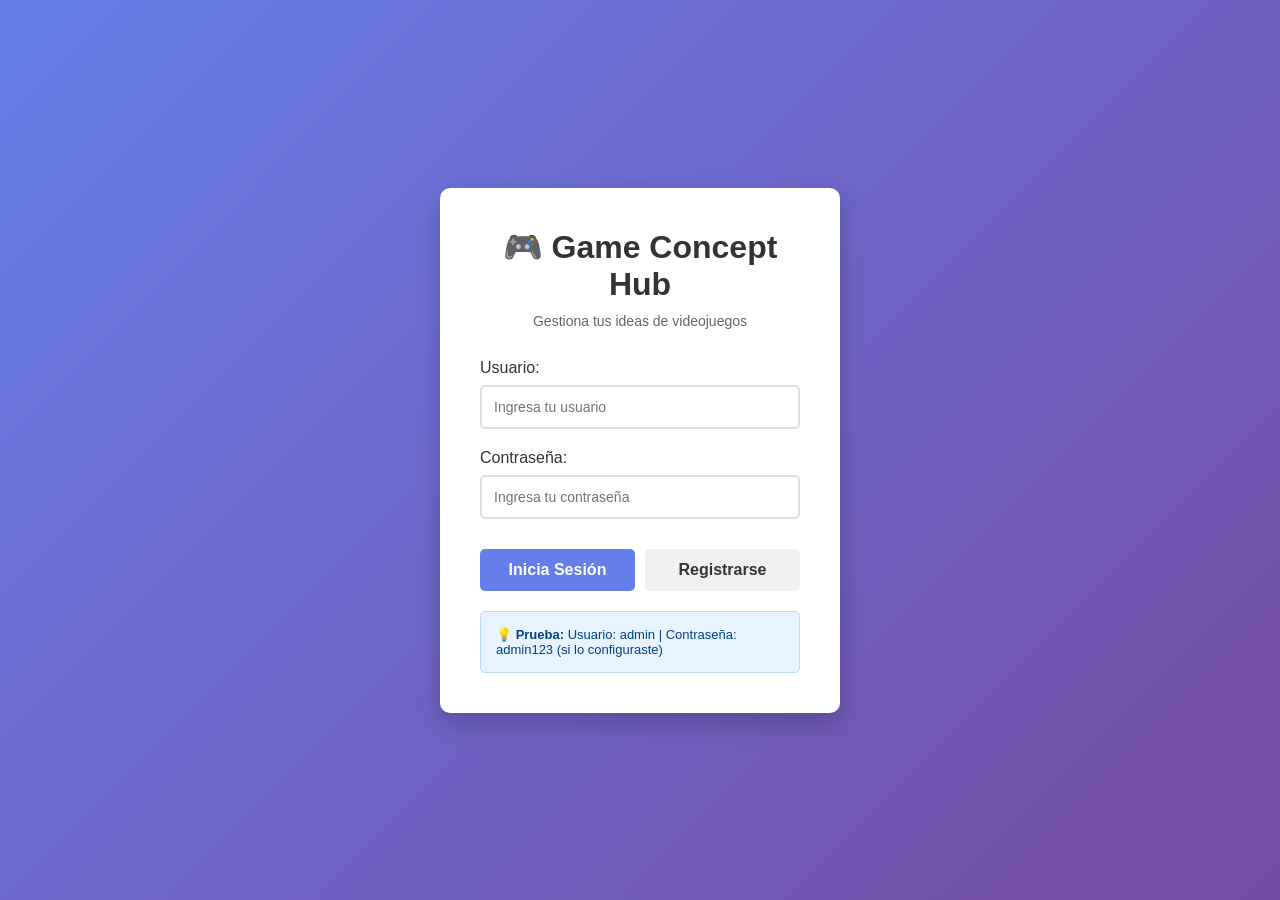
<file: target/classes/static/login.html>
<!DOCTYPE html>
<html lang="es">
<head>
    <meta charset="UTF-8">
    <meta name="viewport" content="width=device-width, initial-scale=1.0">
    <title>Login - Game Concept Hub</title>
    <style>
        * {
            margin: 0;
            padding: 0;
            box-sizing: border-box;
        }

        body {
            font-family: 'Segoe UI', Tahoma, Geneva, Verdana, sans-serif;
            background: linear-gradient(135deg, #667eea 0%, #764ba2 100%);
            min-height: 100vh;
            display: flex;
            align-items: center;
            justify-content: center;
        }

        .container {
            background: white;
            padding: 40px;
            border-radius: 10px;
            box-shadow: 0 10px 25px rgba(0, 0, 0, 0.2);
            width: 100%;
            max-width: 400px;
        }

        h1 {
            text-align: center;
            margin-bottom: 10px;
            color: #333;
        }

        .subtitle {
            text-align: center;
            color: #666;
            margin-bottom: 30px;
            font-size: 14px;
        }

        .form-group {
            margin-bottom: 20px;
        }

        label {
            display: block;
            margin-bottom: 8px;
            color: #333;
            font-weight: 500;
        }

        input {
            width: 100%;
            padding: 12px;
            border: 2px solid #ddd;
            border-radius: 5px;
            font-size: 14px;
            transition: border-color 0.3s;
        }

        input:focus {
            outline: none;
            border-color: #667eea;
        }

        .button-group {
            display: flex;
            gap: 10px;
            margin-top: 30px;
        }

        button {
            flex: 1;
            padding: 12px;
            border: none;
            border-radius: 5px;
            font-size: 16px;
            font-weight: 600;
            cursor: pointer;
            transition: background 0.3s;
        }

        .btn-login {
            background: #667eea;
            color: white;
        }

        .btn-login:hover {
            background: #5568d3;
        }

        .btn-register {
            background: #f0f0f0;
            color: #333;
        }

        .btn-register:hover {
            background: #e0e0e0;
        }

        .alert {
            padding: 12px;
            border-radius: 5px;
            margin-bottom: 20px;
            display: none;
        }

        .alert.success {
            background: #d4edda;
            color: #155724;
            border: 1px solid #c3e6cb;
            display: block;
        }

        .alert.error {
            background: #f8d7da;
            color: #721c24;
            border: 1px solid #f5c6cb;
            display: block;
        }

        .info {
            background: #e7f3ff;
            color: #004085;
            padding: 15px;
            border-radius: 5px;
            margin-top: 20px;
            font-size: 13px;
            border: 1px solid #b8daff;
        }

        .loading {
            display: none;
            text-align: center;
        }

        .spinner {
            border: 3px solid #f3f3f3;
            border-top: 3px solid #667eea;
            border-radius: 50%;
            width: 20px;
            height: 20px;
            animation: spin 1s linear infinite;
            margin: 0 auto;
        }

        @keyframes spin {
            0% { transform: rotate(0deg); }
            100% { transform: rotate(360deg); }
        }
    </style>
</head>
<body>
    <div class="container">
        <h1>🎮 Game Concept Hub</h1>
        <p class="subtitle">Gestiona tus ideas de videojuegos</p>

        <div id="alert" class="alert"></div>

        <!-- FORMULARIO DE LOGIN -->
        <div id="loginForm">
            <div class="form-group">
                <label for="username">Usuario:</label>
                <input type="text" id="username" placeholder="Ingresa tu usuario" required>
            </div>

            <div class="form-group">
                <label for="password">Contraseña:</label>
                <input type="password" id="password" placeholder="Ingresa tu contraseña" required>
            </div>

            <div class="button-group">
                <button class="btn-login" onclick="handleLogin()">Inicia Sesión</button>
                <button class="btn-register" onclick="switchToRegister()">Registrarse</button>
            </div>
        </div>

        <!-- FORMULARIO DE REGISTRO -->
        <div id="registerForm" style="display: none;">
            <div class="form-group">
                <label for="regUsername">Usuario:</label>
                <input type="text" id="regUsername" placeholder="Elige un usuario" required>
            </div>

            <div class="form-group">
                <label for="regEmail">Email:</label>
                <input type="email" id="regEmail" placeholder="Ingresa tu email" required>
            </div>

            <div class="form-group">
                <label for="regPassword">Contraseña:</label>
                <input type="password" id="regPassword" placeholder="Ingresa una contraseña" required>
            </div>

            <div class="form-group">
                <label for="regPasswordConfirm">Confirmar Contraseña:</label>
                <input type="password" id="regPasswordConfirm" placeholder="Confirma tu contraseña" required>
            </div>

            <div class="button-group">
                <button class="btn-login" onclick="handleRegister()">Registrarse</button>
                <button class="btn-register" onclick="switchToLogin()">Cancelar</button>
            </div>
        </div>

        <div class="info">
            💡 <strong>Prueba:</strong> Usuario: admin | Contraseña: admin123 (si lo configuraste)
        </div>
    </div>

    <script>
        const API_URL = 'http://localhost:8080/api';

        function showAlert(message, type = 'success') {
            const alert = document.getElementById('alert');
            alert.textContent = message;
            alert.className = `alert ${type}`;
            setTimeout(() => {
                alert.className = 'alert';
            }, 5000);
        }

        function switchToRegister() {
            document.getElementById('loginForm').style.display = 'none';
            document.getElementById('registerForm').style.display = 'block';
            document.getElementById('alert').className = 'alert';
        }

        function switchToLogin() {
            document.getElementById('registerForm').style.display = 'none';
            document.getElementById('loginForm').style.display = 'block';
            document.getElementById('alert').className = 'alert';
        }

        async function handleLogin() {
            const username = document.getElementById('username').value;
            const password = document.getElementById('password').value;

            if (!username || !password) {
                showAlert('Por favor rellena todos los campos', 'error');
                return;
            }

            try {
                const response = await fetch(`${API_URL}/auth/login`, {
                    method: 'POST',
                    headers: {
                        'Content-Type': 'application/json',
                    },
                    credentials: 'include',
                    body: JSON.stringify({ username, password })
                });

                const data = await response.json();

                if (response.ok) {
                    showAlert(`¡Bienvenido, ${data.username}!`, 'success');
                    setTimeout(() => {
                        window.location.href = '/index.html';
                    }, 2000);
                } else {
                    showAlert(data.message || 'Error al iniciar sesión', 'error');
                }
            } catch (error) {
                showAlert('Error de conexión: ' + error.message, 'error');
            }
        }

        async function handleRegister() {
            const username = document.getElementById('regUsername').value;
            const email = document.getElementById('regEmail').value;
            const password = document.getElementById('regPassword').value;
            const passwordConfirm = document.getElementById('regPasswordConfirm').value;

            if (!username || !email || !password || !passwordConfirm) {
                showAlert('Por favor rellena todos los campos', 'error');
                return;
            }

            if (password !== passwordConfirm) {
                showAlert('Las contraseñas no coinciden', 'error');
                return;
            }

            try {
                const response = await fetch(`${API_URL}/auth/register`, {
                    method: 'POST',
                    headers: {
                        'Content-Type': 'application/json',
                    },
                    body: JSON.stringify({ username, email, password, passwordConfirm })
                });

                const data = await response.json();

                if (response.ok) {
                    showAlert('¡Registro exitoso! Por favor inicia sesión', 'success');
                    setTimeout(() => {
                        switchToLogin();
                        document.getElementById('username').value = username;
                        document.getElementById('password').value = '';
                    }, 2000);
                } else {
                    showAlert(data.message || 'Error al registrarse', 'error');
                }
            } catch (error) {
                showAlert('Error de conexión: ' + error.message, 'error');
            }
        }

        // Permitir Enter para enviar
        document.addEventListener('keypress', (e) => {
            if (e.key === 'Enter') {
                if (document.getElementById('loginForm').style.display !== 'none') {
                    handleLogin();
                } else {
                    handleRegister();
                }
            }
        });

        // Verificar si ya hay sesión
        async function checkAuth() {
            try {
                const response = await fetch(`${API_URL}/auth/check`, {
                    credentials: 'include'
                });
                if (response.ok && await response.json()) {
                    window.location.href = '/index.html';
                }
            } catch (error) {
                console.log('No hay sesión activa');
            }
        }

        checkAuth();
    </script>
</body>
</html>
</file>
